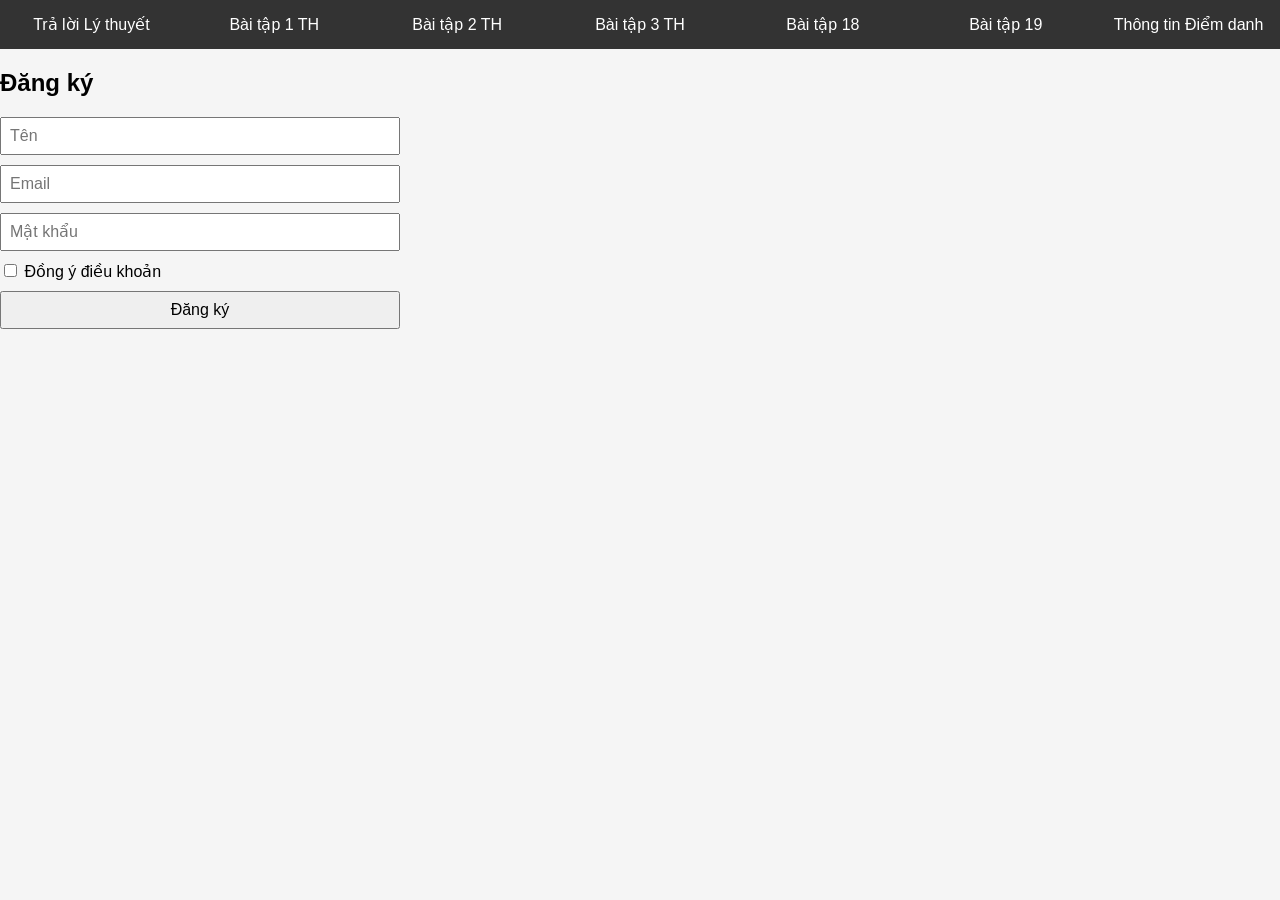
<file: baitap2.html>
<!DOCTYPE html>
<html lang="vi">
<head>
    <meta charset="UTF-8">
    <title>Bài 2</title>
    <link rel="stylesheet" href="css/baitap2.css">
</head>
<body>
    <nav class="menu">
        <ul>
            <li><a href="lythuyet.html"> Trả lời Lý thuyết</a></li>
            <li><a href="baitap1.html"> Bài tập 1 TH</a></li>
            <li><a href="baitap2.html"> Bài tập 2 TH</a></li>
            <li><a href="baitap3.html"> Bài tập 3 TH</a></li>
            <li><a href="baitap18.html"> Bài tập 18</a></li>
            <li><a href="baitap19.html"> Bài tập 19</a></li>
            <li><a href="diemdanh.html"> Thông tin Điểm danh</a></li>
        </ul>
    </nav>
<h2>Đăng ký</h2>
<form id="registerForm">
    <input type="text" id="name" placeholder="Tên" required>
    <input type="email" id="email" placeholder="Email" required>
    <input type="password" id="password" placeholder="Mật khẩu" required>

    <label>
        <input type="checkbox" id="agree"> Đồng ý điều khoản
    </label>

    <button type="submit">Đăng ký</button>
</form>

<p id="formMsg"></p>

<script src="js/baitap2.js"></script>
</body>
</html>
</file>
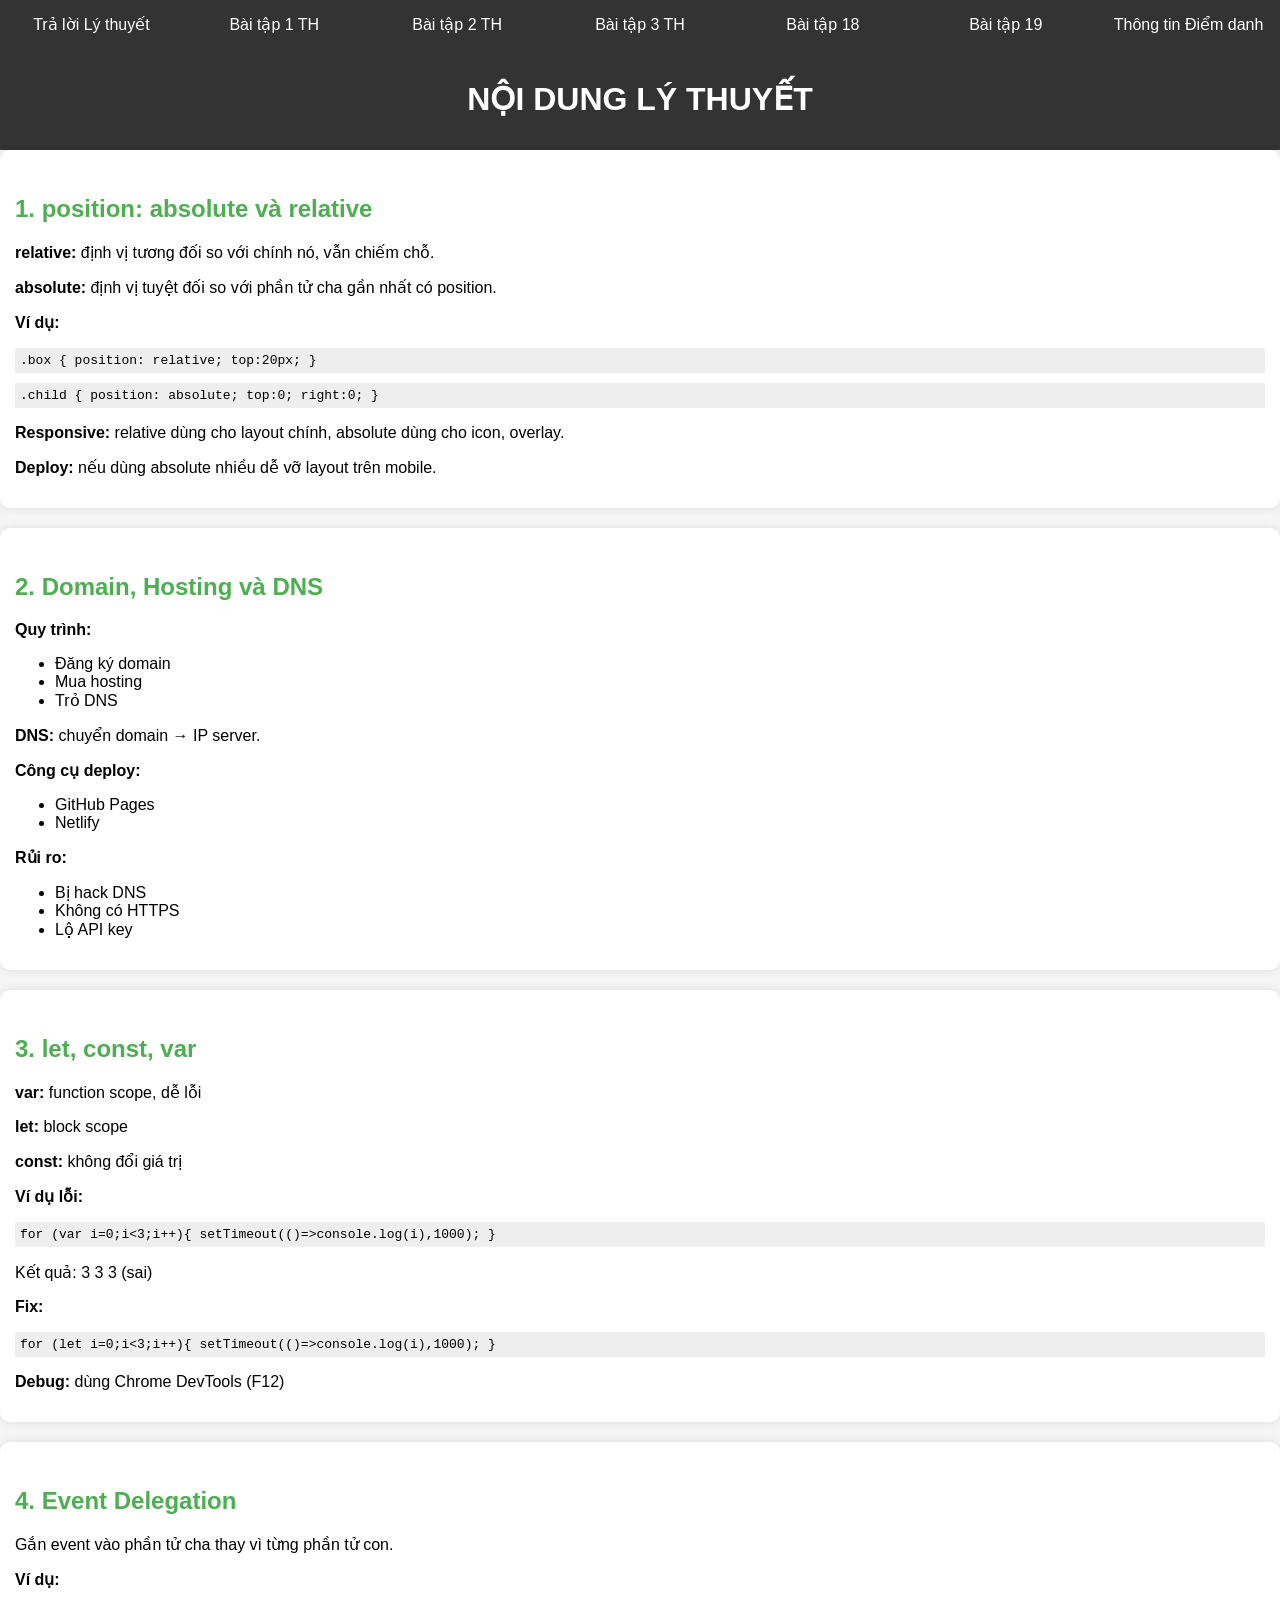
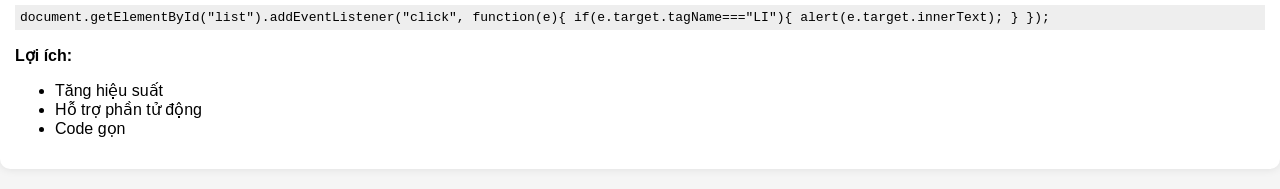
<file: lythuyet.html>
<!DOCTYPE html>
<html lang="vi">
<head>
  <meta charset="UTF-8">
  <title>LÝ THUYẾT</title>
  <link rel="stylesheet" href="css/style.css">
</head>
<body>
        <nav class="menu">
        <ul>
            <li><a href="lythuyet.html"> Trả lời Lý thuyết</a></li>
            <li><a href="baitap1.html"> Bài tập 1 TH</a></li>
            <li><a href="baitap2.html"> Bài tập 2 TH</a></li>
            <li><a href="baitap3.html"> Bài tập 3 TH</a></li>
            <li><a href="baitap18.html"> Bài tập 18</a></li>
            <li><a href="baitap19.html"> Bài tập 19</a></li>
            <li><a href="diemdanh.html"> Thông tin Điểm danh</a></li>
        </ul>
    </nav>
    <header>
        <h1>NỘI DUNG LÝ THUYẾT</h1>
    </header>
<div class="box">
<h2>1. position: absolute và relative</h2>

<p><b>relative:</b> định vị tương đối so với chính nó, vẫn chiếm chỗ.</p>
<p><b>absolute:</b> định vị tuyệt đối so với phần tử cha gần nhất có position.</p>

<p><b>Ví dụ:</b></p>
<code>
.box { position: relative; top:20px; }
</code>

<code>
.child { position: absolute; top:0; right:0; }
</code>

<p><b>Responsive:</b> relative dùng cho layout chính, absolute dùng cho icon, overlay.</p>

<p><b>Deploy:</b> nếu dùng absolute nhiều dễ vỡ layout trên mobile.</p>
</div>

<div class="box">
<h2>2. Domain, Hosting và DNS</h2>

<p><b>Quy trình:</b></p>
<ul>
<li>Đăng ký domain</li>
<li>Mua hosting</li>
<li>Trỏ DNS</li>
</ul>

<p><b>DNS:</b> chuyển domain → IP server.</p>

<p><b>Công cụ deploy:</b></p>
<ul>
<li>GitHub Pages</li>
<li>Netlify</li>
</ul>

<p><b>Rủi ro:</b></p>
<ul>
<li>Bị hack DNS</li>
<li>Không có HTTPS</li>
<li>Lộ API key</li>
</ul>
</div>

<div class="box">
<h2>3. let, const, var</h2>

<p><b>var:</b> function scope, dễ lỗi</p>
<p><b>let:</b> block scope</p>
<p><b>const:</b> không đổi giá trị</p>

<p><b>Ví dụ lỗi:</b></p>
<code>
for (var i=0;i<3;i++){
 setTimeout(()=>console.log(i),1000);
}
</code>

<p>Kết quả: 3 3 3 (sai)</p>

<p><b>Fix:</b></p>
<code>
for (let i=0;i<3;i++){
 setTimeout(()=>console.log(i),1000);
}
</code>

<p><b>Debug:</b> dùng Chrome DevTools (F12)</p>
</div>

<div class="box">
<h2>4. Event Delegation</h2>

<p>Gắn event vào phần tử cha thay vì từng phần tử con.</p>

<p><b>Ví dụ:</b></p>
<code>
document.getElementById("list").addEventListener("click", function(e){
 if(e.target.tagName==="LI"){
  alert(e.target.innerText);
 }
});
</code>

<p><b>Lợi ích:</b></p>
<ul>
<li>Tăng hiệu suất</li>
<li>Hỗ trợ phần tử động</li>
<li>Code gọn</li>
</ul>

</div>
</body>
</html>
</file>
<file: css/baitap2.css>
body {
    font-family: Arial;
    margin: 0;
    background: #f5f5f5;
}

header{
    background: #333;
    color: white;
    padding: 10px;
    text-align: center;
}

.menu {
    background: #333;
}

.menu ul {
    list-style: none;
    margin: 0;
    padding: 0;
    display: flex;
}

.menu li {
    flex: 1;
}

.menu a {
    display: block;
    padding: 15px;
    color: white;
    text-decoration: none;
    text-align: center;
}

.menu a:hover {
    background: #4CAF50;
}

form {
    max-width: 400px;
    display: flex;
    flex-direction: column;
    gap: 10px;
}

input, button {
    padding: 8px;
    font-size: 16px;
}
</file>
<file: css/style.css>
.menu {
    background: #333;
}

.menu ul {
    list-style: none;
    margin: 0;
    padding: 0;
    display: flex;
}

.menu li {
    flex: 1;
}

.menu a {
    display: block;
    padding: 15px;
    color: white;
    text-decoration: none;
    text-align: center;
}

.menu a:hover {
    background: #4CAF50;
}

.info {
    font-family: Arial;
    text-align: center;
    margin: 0;
    background: #f5f5f5;
}

        body {
    font-family: Arial;
    margin: 0;
    background: #f5f5f5;
        }
        h1 {
            text-align: center;

        }
        h2 {
            color: #4CAF50;
            margin-top: 30px;
        }
        .box {
            background: white;
            padding: 15px;
            border-radius: 10px;
            margin-bottom: 20px;
            box-shadow: 0 0 10px rgba(0,0,0,0.1);
        }
        code {
            background: #eee;
            padding: 5px;
            display: block;
            margin: 10px 0;
        }

    header{
    background: #333;
    color: white;
    padding: 10px;
    }

    .controls {
    margin: 15px;
    }

    .game-board {
    display: grid;
    grid-template-columns: repeat(4, 1fr);
    gap: 10px;
    max-width: 500px;
    margin: auto;
    padding: 10px;
    }

    /* Responsive */
    @media (max-width: 600px) {
    .game-board {
        grid-template-columns: repeat(2, 1fr);
    }
    }

    /* Card */
    .card {
    perspective: 1000px;
    height: 100px;
    cursor: pointer;
    }

    .card-inner {
    width: 100%;
    height: 100%;
    position: relative;
    transition: transform 0.6s;
    transform-style: preserve-3d;
    }

    .card.flip .card-inner {
    transform: rotateY(180deg);
    }

    /* Front & Back */
    .card-front, .card-back {
    position: absolute;
    width: 100%;
    height: 100%;
    border-radius: 10px;
    backface-visibility: hidden;
    }

    .card-front {
    background: #4CAF50;
    }

    .card-back {
    background: white;
    transform: rotateY(180deg);
    font-size: 30px;
    display: flex;
    justify-content: center;
    align-items: center;
    }

    /* Hover */
    .card:hover {
    transform: scale(1.05);
    }
</file>
